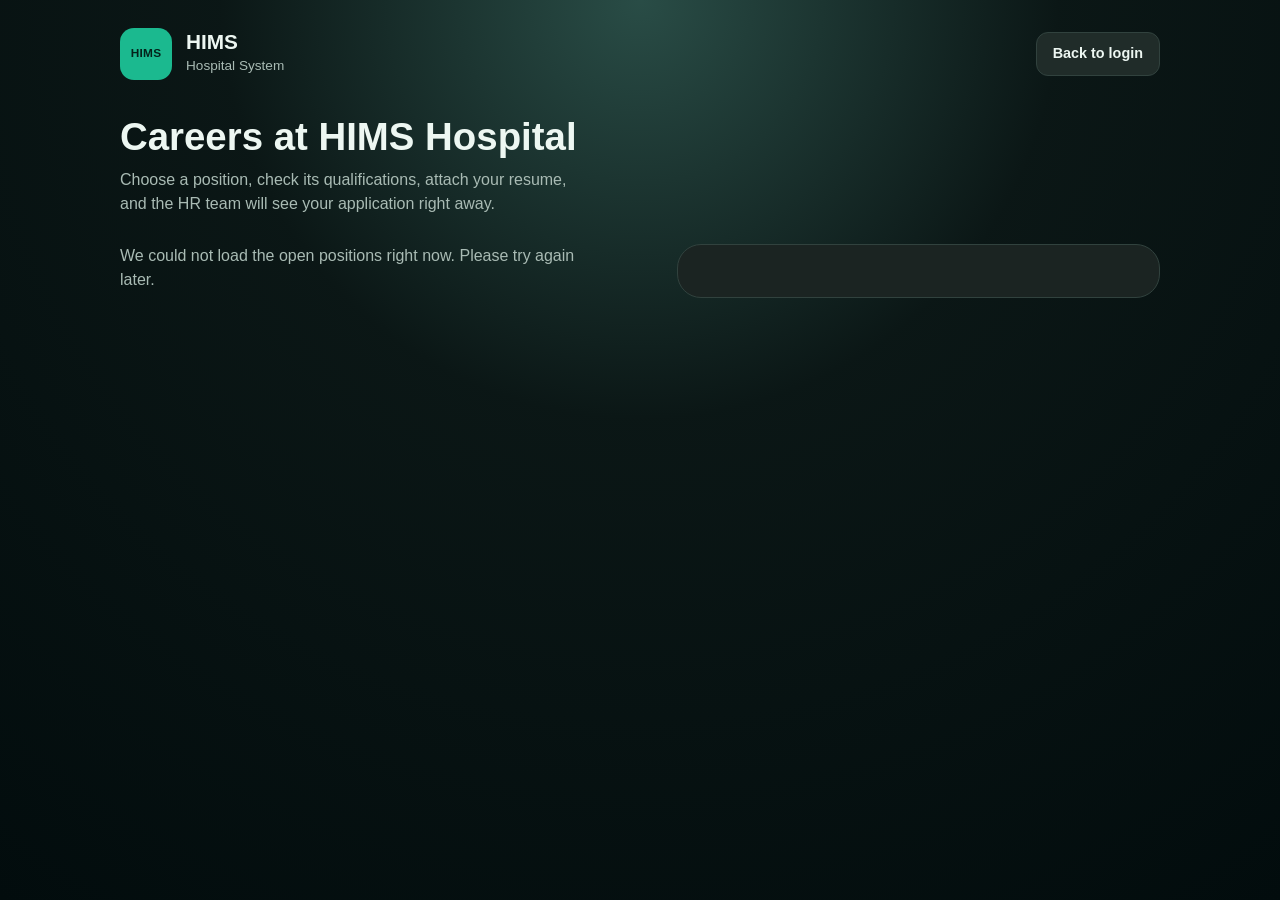
<file: app/Legacy/careers.html>
<!DOCTYPE html>
<html lang="en">
<head>
<meta charset="UTF-8">
<meta name="viewport" content="width=device-width, initial-scale=1.0">
<title>Careers | HIMS Hospital System</title>
<style>
:root{--bg:#07100f;--panel:#1b2422;--panel2:#202c29;--line:#31423e;--text:#edf7f2;--muted:#a9bbb4;--g1:#1bb98f;--g2:#20b7c0;--danger:#ff7b7b}
*{box-sizing:border-box}
body{margin:0;min-height:100vh;font-family:"Segoe UI",Inter,"Helvetica Neue",Arial,sans-serif;color:var(--text);line-height:1.5;
background:radial-gradient(circle at top,rgba(18,57,50,.9),rgba(6,18,17,.98) 38%,#020c0d 100%) fixed}
a{color:inherit}
:focus-visible{outline:2px solid var(--g2);outline-offset:2px}
.wrap{max-width:1080px;margin:0 auto;padding:28px 20px 56px}
header{display:flex;align-items:center;justify-content:space-between;gap:16px;margin-bottom:36px}
.brand{display:flex;align-items:center;gap:14px}
.mark{display:grid;place-items:center;width:52px;height:52px;border-radius:14px;background:var(--g1);color:#04231b;font-weight:800;font-size:.74rem;letter-spacing:.02em}
.brand strong{display:block;font-size:1.3rem;line-height:1.1}
.brand span{color:var(--muted);font-size:.85rem}
.back{padding:10px 16px;border:1px solid var(--line);border-radius:12px;background:var(--panel2);text-decoration:none;font-weight:700;font-size:.9rem}
.back:hover{border-color:var(--g1)}
h1{font-size:2.4rem;line-height:1.1;margin:0 0 10px}
.lede{color:var(--muted);max-width:52ch;margin:0 0 28px}
.grid{display:grid;grid-template-columns:1.05fr .95fr;gap:24px;align-items:start}
.roles{display:grid;gap:12px}
.role{width:100%;text-align:left;padding:18px 20px;border:1px solid var(--line);border-radius:18px;background:var(--panel);color:inherit;font:inherit;cursor:pointer}
.role:hover{border-color:#4a635c}
.role[aria-pressed=true]{border-color:var(--g1);background:linear-gradient(135deg,rgba(27,185,143,.16),rgba(32,183,192,.08))}
.role h2{margin:0;font-size:1.2rem}
.role .meta{color:var(--g1);font-size:.85rem;font-weight:700;margin:2px 0 6px}
.role p{margin:0;color:var(--muted);font-size:.92rem}
.panel{position:sticky;top:20px;padding:26px;border:1px solid var(--line);border-radius:24px;background:var(--panel)}
.panel h2{margin:0 0 4px;font-size:1.5rem}
.panel .sub{margin:0 0 18px;color:var(--muted);font-size:.9rem}
label.f{display:block;margin-bottom:14px;font-size:.85rem;font-weight:700;color:var(--muted)}
input[type=text],input[type=email],input[type=tel],textarea{display:block;width:100%;margin-top:6px;padding:13px 14px;border:1px solid var(--line);border-radius:14px;background:var(--panel2);color:var(--text);font:inherit;font-weight:400}
textarea{resize:vertical;min-height:84px}
.drop{display:block;margin:6px 0 14px;padding:20px 14px;border:1.5px dashed #4a635c;border-radius:14px;background:var(--panel2);text-align:center;cursor:pointer;color:var(--muted);font-weight:400;font-size:.9rem}
.drop:hover,.drop.over,.drop:focus-within{border-color:var(--g1)}
.drop strong{display:block;color:var(--text);font-size:.95rem}
.drop.has strong{color:var(--g1)}
.drop input{position:absolute;width:1px;height:1px;opacity:0}
.err{min-height:1.3em;margin:0 0 10px;color:var(--danger);font-size:.85rem;font-weight:700}
.send,.again{width:100%;padding:14px;border:0;border-radius:14px;background:linear-gradient(135deg,var(--g1),var(--g2));color:#04231b;font:inherit;font-weight:800;cursor:pointer}
.send:disabled{opacity:.6;cursor:wait}
.again{background:var(--panel2);color:var(--text);border:1px solid var(--line)}
.done{text-align:center;padding:14px 0}
.done h2{font-size:1.5rem}
.done p{color:var(--muted)}
.role .qreq{margin-top:10px;padding-top:10px;border-top:1px solid var(--line);font-size:.86rem}
.role .qreq strong{color:var(--text)}
.role .qreq ul{margin:4px 0 0;padding-left:20px;color:var(--muted);display:grid;gap:2px}
.quals{margin:0 0 18px;padding:16px 16px 12px;border:1px solid var(--line);border-radius:16px;background:var(--panel2)}
.quals h3{margin:0;font-size:1rem}
.quals .qhint{margin:2px 0 10px;color:var(--muted);font-size:.82rem}
.quals ul{list-style:none;margin:0;padding:0;display:grid;gap:6px}
.quals li label{display:flex;gap:10px;align-items:flex-start;padding:8px 10px;border-radius:10px;cursor:pointer;font-size:.9rem}
.quals li label:hover{background:rgba(255,255,255,.04)}
.quals input[type=checkbox]{flex:none;width:18px;height:18px;margin-top:2px;accent-color:var(--g1);cursor:pointer}
.quals li label:has(input:checked) span{color:var(--g1)}
.qresult{margin:10px 2px 0;font-size:.85rem;font-weight:700;color:var(--muted)}
.qresult.all{color:var(--g1)}
.qresult.some{color:#f2c46d}
.boards{display:flex;flex-wrap:wrap;align-items:center;gap:8px;margin:0 0 16px;font-size:.82rem;color:var(--muted)}
.board{display:inline-flex;align-items:center;gap:6px;padding:6px 12px;border-radius:999px;border:1px solid var(--line);background:var(--panel2);text-decoration:none;font-weight:700;color:var(--text)}
.board:hover{border-color:var(--g1)}
.board .dot{width:18px;height:18px;border-radius:5px;display:grid;place-items:center;font-size:.68rem;font-weight:800;color:#fff}
.board.li .dot{background:#0a66c2}
.board.js .dot{background:#e60278}
.via{margin:0 0 14px;padding:8px 12px;border-radius:12px;background:rgba(27,185,143,.1);color:var(--g1);font-size:.82rem;font-weight:700}
@media(max-width:820px){.grid{grid-template-columns:1fr}.panel{position:static}h1{font-size:1.9rem}}
</style>
</head>
<body>
<div class="wrap">
  <header>
    <div class="brand"><div class="mark">HIMS</div><div><strong>HIMS</strong><span>Hospital System</span></div></div>
    <a class="back" href="index.html">Back to login</a>
  </header>

  <h1>Careers at HIMS Hospital</h1>
  <p class="lede">Choose a position, check its qualifications, attach your resume, and the HR team will see your application right away.</p>

  <div class="grid">
    <div class="roles" id="roles" role="group" aria-label="Open positions"></div>

    <section class="panel" aria-live="polite">
      <form id="form" novalidate>
        <h2 id="formTitle">Apply</h2>
        <p class="sub">Fields marked with * are required.</p>
        <p class="via" id="via" hidden></p>
        <div class="boards" id="boards" hidden></div>
        <div class="quals" id="quals" hidden>
          <h3>Qualifications Required:</h3>
          <p class="qhint">Check if you qualify: tick the ones you meet.</p>
          <ul id="qualList"></ul>
          <p class="qresult" id="qResult" aria-live="polite"></p>
        </div>
        <label class="f">Full name *<input type="text" id="name" autocomplete="name"></label>
        <label class="f">Email *<input type="email" id="email" autocomplete="email"></label>
        <label class="f">Phone<input type="tel" id="phone" autocomplete="tel"></label>
        <label class="f" for="resume">Resume *</label>
        <label class="drop" id="drop" for="resume">
          <strong id="dropMain">Choose a file or drop it here</strong>
          <span id="dropSub">PDF, DOC, DOCX, JPG or PNG. Up to 5 MB.</span>
          <input type="file" id="resume" accept=".pdf,.doc,.docx,.jpg,.jpeg,.png">
        </label>
        <label class="f">Message to HR<textarea id="note" placeholder="Optional: licenses, availability, anything we should know"></textarea></label>
        <p class="err" id="err" role="alert"></p>
        <button class="send" id="send" type="submit">Send application</button>
      </form>
      <div class="done" id="done" hidden>
        <h2>Application sent</h2>
        <p id="doneText"></p>
        <button class="again" id="again" type="button">Apply for another position</button>
      </div>
    </section>
  </div>
</div>

<script>
const API = "backend/api.php";
const MAX = 5 * 1024 * 1024, OK = /\.(pdf|docx?|jpe?g|png)$/i;
const $ = (id) => document.getElementById(id);
// Where the applicant came from: links posted on LinkedIn/JobStreet/Facebook end in ?source=linkedin etc.
// Kept for this visit so it survives switching between jobs.
const SOURCES = { linkedin: "LinkedIn", jobstreet: "JobStreet", facebook: "Facebook" };
const SOURCE = (() => {
  const p = new URLSearchParams(location.search), v = String(p.get("source") || p.get("utm_source") || "").toLowerCase();
  try { if (SOURCES[v]) sessionStorage.setItem("himsApplySource", v); return sessionStorage.getItem("himsApplySource") || ""; }
  catch (e) { return SOURCES[v] ? v : ""; }
})();
let roles = [], role = null;

function setRoles(msg) { $("roles").innerHTML = `<p class="lede">${msg}</p>`; $("form").hidden = true; }

async function loadRoles() {
  try {
    const res = await fetch(API + "?resource=public-vacancies");
    const data = await res.json();
    if (!res.ok) throw new Error(data.error || "Could not load positions.");
    roles = data.records;
  } catch (e) {
    return setRoles("We could not load the open positions right now. Please try again later.");
  }
  if (!roles.length) return setRoles("There are no open positions at the moment. Please check back soon.");
  const want = new URLSearchParams(location.search).get("vacancy");
  role = roles.find((r) => String(r.id) === want) || roles[0]; $("form").hidden = false; renderRoles();
}

function renderRoles() {
  $("roles").innerHTML = "";
  roles.forEach((r) => {
    const b = document.createElement("button");
    b.type = "button"; b.className = "role"; b.setAttribute("aria-pressed", r.id === role.id);
    b.innerHTML = `<h2></h2><div class="meta"></div><p></p>`;
    b.children[0].textContent = r.title;
    b.children[1].textContent = [r.department, r.type, r.slots + (Number(r.slots) === 1 ? " slot" : " slots"), r.deadline ? "Apply by " + r.deadline : ""].filter(Boolean).join(" \u2022 ");
    b.children[2].textContent = r.description || "";
    const ql = quals(r);
    if (ql.length) {
      const box = document.createElement("div"); box.className = "qreq";
      box.innerHTML = "<strong>Qualifications Required:</strong><ul></ul>";
      ql.forEach((q) => { const li = document.createElement("li"); li.textContent = q; box.querySelector("ul").appendChild(li); });
      b.appendChild(box);
    }
    b.onclick = () => { role = r; $("form").hidden = false; $("done").hidden = true; renderRoles(); };
    $("roles").appendChild(b);
  });
  $("formTitle").textContent = "Apply for " + role.title;
  renderQuals();
  renderBoards();
}

// "Also posted on" LinkedIn / JobStreet, and a note when the visitor came from one of them.
function safeLink(u, hosts) {
  try { const x = new URL(u); return x.protocol === "https:" && hosts.some((h) => x.hostname === h || x.hostname.endsWith("." + h)) ? x.href : ""; }
  catch (e) { return ""; }
}
function renderBoards() {
  const links = [
    ["li", "in", "LinkedIn", safeLink(role.linkedinUrl, ["linkedin.com"])],
    ["js", "J", "JobStreet", safeLink(role.jobstreetUrl, ["jobstreet.com", "jobstreet.com.ph"])],
  ].filter((l) => l[3]);
  const box = $("boards");
  box.hidden = !links.length;
  box.innerHTML = links.length ? "<span>Also posted on:</span>" : "";
  links.forEach(([cls, mark, name, url]) => {
    const a = document.createElement("a");
    a.className = "board " + cls; a.href = url; a.target = "_blank"; a.rel = "noopener noreferrer";
    a.innerHTML = `<span class="dot">${mark}</span>`; a.append(name);
    box.appendChild(a);
  });
  $("via").hidden = !SOURCE;
  if (SOURCE) $("via").textContent = `Welcome from ${SOURCES[SOURCE]}! Your application will show HR that you found us there.`;
}

// Qualifications: one per line from HR. The applicant ticks what they meet (only a guide, it is not sent).
function quals(r) { return String((r && r.qualifications) || "").split(/\n+/).map((q) => q.trim()).filter(Boolean); }
function renderQuals() {
  const list = quals(role);
  $("quals").hidden = !list.length;
  $("qualList").innerHTML = "";
  list.forEach((q) => {
    const li = document.createElement("li");
    li.innerHTML = '<label><input type="checkbox"><span></span></label>';
    li.querySelector("span").textContent = q;
    li.querySelector("input").onchange = qualResult;
    $("qualList").appendChild(li);
  });
  qualResult();
}
function qualResult() {
  const boxes = [...$("qualList").querySelectorAll("input")], met = boxes.filter((b) => b.checked).length, el = $("qResult");
  el.className = "qresult";
  if (!met) { el.textContent = ""; return; }
  if (met === boxes.length) { el.classList.add("all"); el.textContent = "You meet all the qualifications. Go ahead and apply!"; return; }
  el.classList.add("some");
  el.textContent = `You meet ${met} of ${boxes.length}. You can still apply, and HR will review your resume.`;
}

function showFile(f) {
  $("drop").classList.toggle("has", !!f);
  $("dropMain").textContent = f ? f.name : "Choose a file or drop it here";
  $("dropSub").textContent = f ? (f.size / 1024 / 1024).toFixed(2) + " MB. Click to change." : "PDF, DOC, DOCX, JPG or PNG. Up to 5 MB.";
}
$("resume").onchange = (e) => showFile(e.target.files[0]);
["dragenter", "dragover"].forEach((t) => $("drop").addEventListener(t, (e) => { e.preventDefault(); $("drop").classList.add("over"); }));
["dragleave", "drop"].forEach((t) => $("drop").addEventListener(t, (e) => { e.preventDefault(); $("drop").classList.remove("over"); }));
$("drop").addEventListener("drop", (e) => { if (e.dataTransfer.files[0]) { $("resume").files = e.dataTransfer.files; showFile(e.dataTransfer.files[0]); } });

$("form").addEventListener("submit", async (e) => {
  e.preventDefault();
  const name = $("name").value.trim(), email = $("email").value.trim(), file = $("resume").files[0];
  const fail = (m) => { $("err").textContent = m; };
  if (!name) return fail("Enter your full name.");
  if (!/^\S+@\S+\.\S+$/.test(email)) return fail("Enter a valid email address.");
  if (!file) return fail("Attach your resume.");
  if (!OK.test(file.name)) return fail("Resume must be a PDF, DOC, DOCX, JPG or PNG file.");
  if (file.size > MAX) return fail("Resume is larger than 5 MB. Attach a smaller file.");
  fail(""); $("send").disabled = true; $("send").textContent = "Sending...";
  try {
    const fd = new FormData();
    fd.append("vacancy_id", role.id); fd.append("name", name); fd.append("email", email);
    fd.append("phone", $("phone").value.trim()); fd.append("note", $("note").value.trim()); fd.append("resume", file);
    if (SOURCE) fd.append("source", SOURCE);
    const res = await fetch(API + "?resource=apply", { method: "POST", body: fd });
    const data = await res.json().catch(() => ({}));
    if (!res.ok) throw new Error(data.error || "Could not send your application. Please try again.");
    $("doneText").textContent = `We received your resume for ${role.title}. HR will contact you at ${email}.`;
    $("form").hidden = true; $("done").hidden = false; $("form").reset(); showFile(null);
  } catch (err) {
    fail(err.message);
  }
  $("send").disabled = false; $("send").textContent = "Send application";
});
$("again").onclick = () => { $("form").hidden = false; $("done").hidden = true; $("name").focus(); };
loadRoles();
</script>
</body>
</html>
</file>
